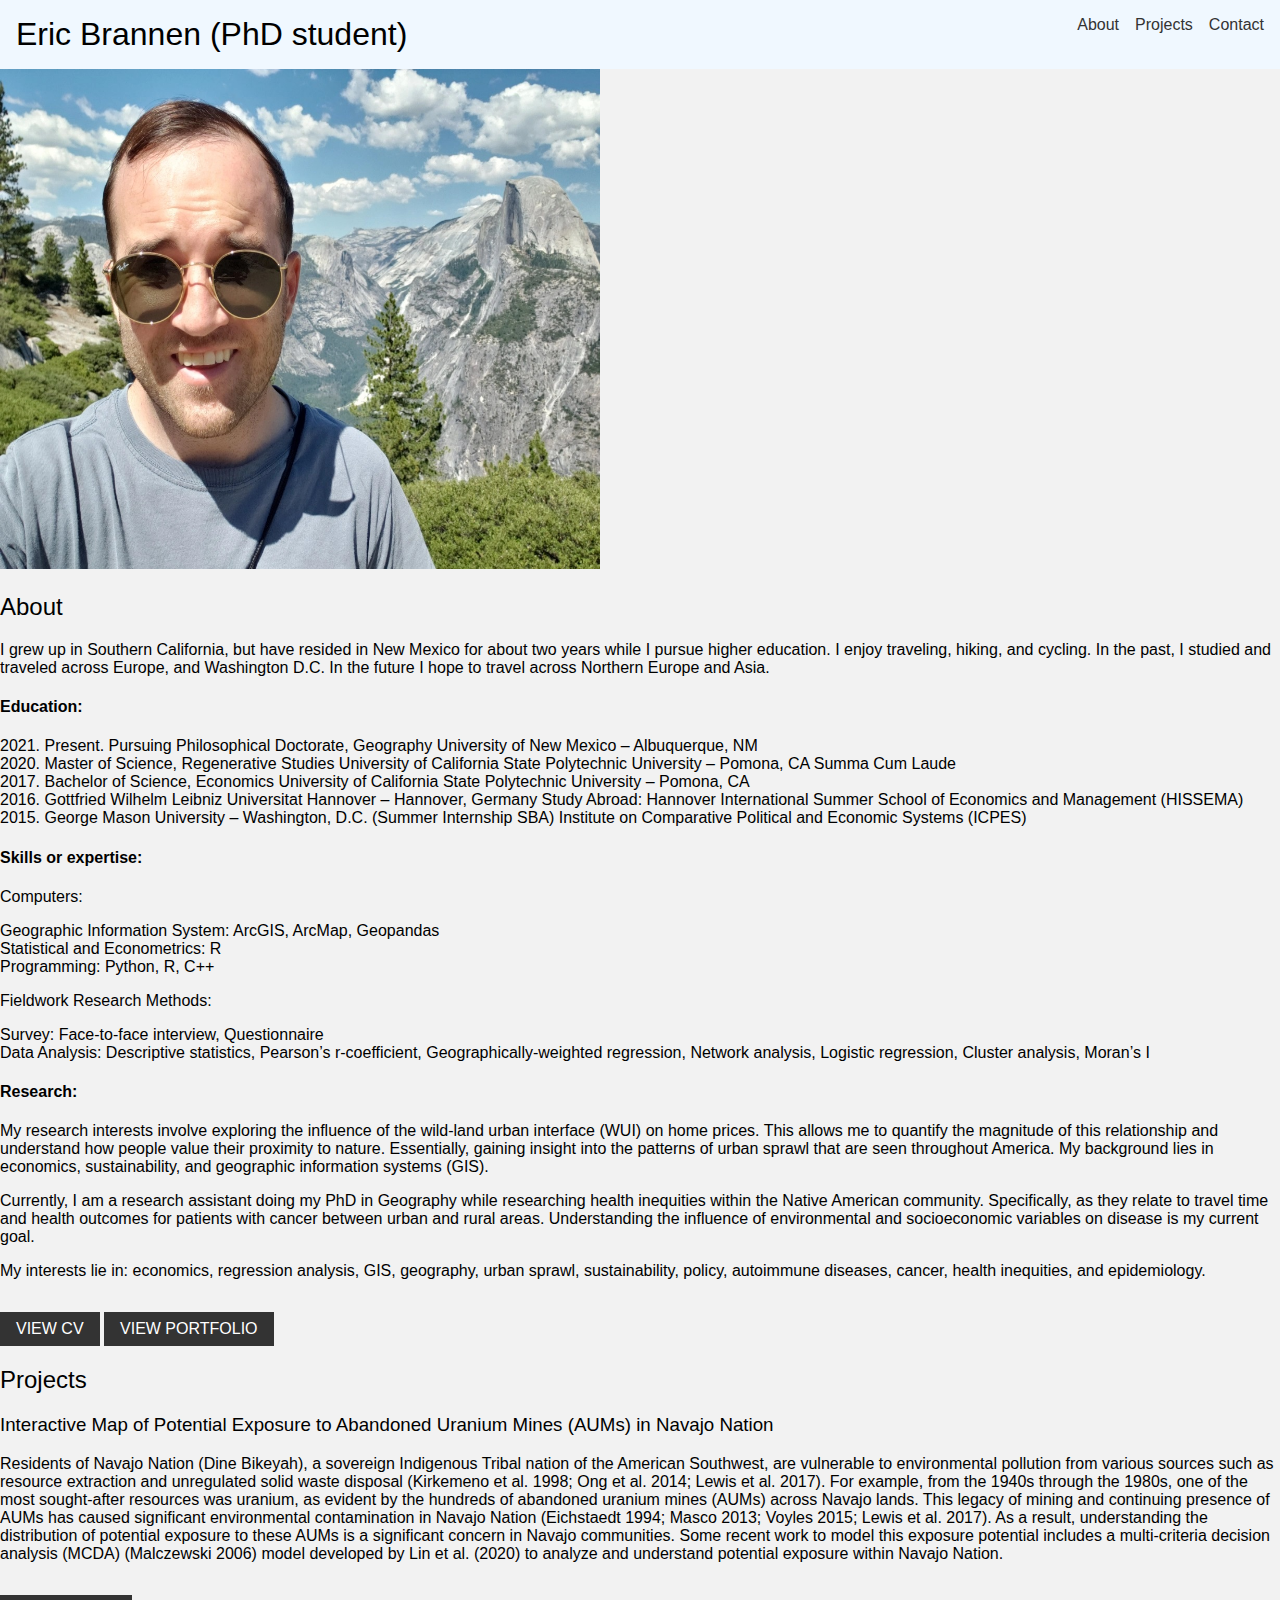
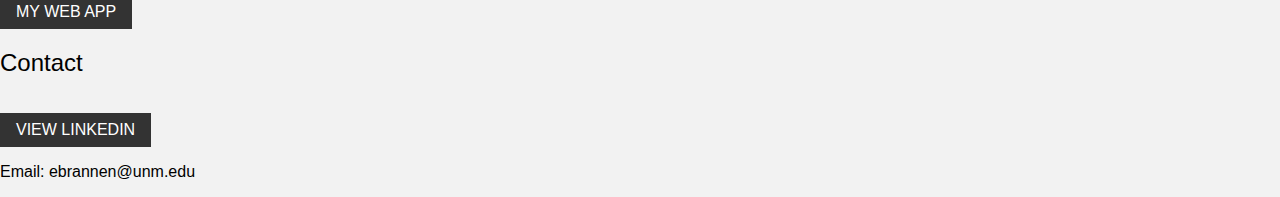
<file: index.html>
<!DOCTYPE html>
<html>
  <head>
    <meta charset="utf-8">
    <meta name="viewport" content="width=device-width, initial-scale=1">
    <title>Your Name - Title</title>
    <link rel="stylesheet" href="\myCSS_styleFiles\stylesheet.css">
  </head>
  <body>
    <header>
      <h1>Eric Brannen (PhD student)</h1>
      <nav>
        <ul>
          <li><a href="#about">About</a></li>
          <li><a href="#projects">Projects</a></li>
          <li><a href="#contact">Contact</a></li>
        </ul>
      </nav>
    </header>
    
    <section id="hero">
      <img src="images\me.jpg" alt="" width="600" height="500">
    </section>
    
    <section id="about">
      <h2>About</h2>
      <ul>
        <p>I grew up in Southern California, but have resided in New Mexico for about two years while I pursue higher education.
            I enjoy traveling, hiking, and cycling. In the past, I studied and traveled across Europe, and Washington D.C. In the future
            I hope to travel across Northern Europe and Asia.
        </p>
        <h4>Education:</h4>
        <li>2021. Present. Pursuing Philosophical Doctorate, Geography University of New Mexico – Albuquerque, NM </li>
        <li>2020. Master of Science, Regenerative Studies 
            University of California State Polytechnic University – Pomona, CA 
                 Summa Cum Laude </li>
        <li>2017. Bachelor of Science, Economics  
            University of California State Polytechnic University  – Pomona, CA </li>
        <li>2016. Gottfried Wilhelm Leibniz Universitat Hannover – Hannover, Germany  
            Study Abroad: Hannover International Summer School of Economics and Management (HISSEMA) </li>
        <li>2015. George Mason University – Washington, D.C. (Summer Internship SBA) Institute on Comparative Political and Economic Systems (ICPES) </li>


        <h4>Skills or expertise:</h4>
            <p>Computers:</p>
                <li>Geographic Information System: ArcGIS, ArcMap, Geopandas </li>
                <li>Statistical and Econometrics: R</li>
                <li>Programming: Python, R, C++ </li>
            <p>Fieldwork Research Methods:</p>
                <li>Survey: Face-to-face interview, Questionnaire </li>
                <li>Data Analysis: Descriptive statistics, Pearson’s r-coefficient, Geographically-weighted regression, Network analysis, Logistic regression, Cluster analysis, Moran’s I </li>
            
        <h4>Research:</h4>
        <p>My research interests involve exploring the influence of the wild-land urban interface (WUI) on home prices. This allows me to quantify the magnitude of this relationship and understand how people value their proximity to nature. Essentially, gaining insight into the patterns of urban sprawl that are seen throughout America. My background lies in economics, sustainability, and geographic information systems (GIS).</p>
        <p>Currently, I am a research assistant doing my PhD in Geography while researching health inequities within the Native American community. Specifically, as they relate to travel time and health outcomes for patients with cancer between urban and rural areas. Understanding the influence of environmental and socioeconomic variables on disease is my current goal.</p>
        <p>My interests lie in: economics, regression analysis, GIS, geography, urban sprawl, sustainability, policy, autoimmune diseases, cancer, health inequities, and epidemiology.</p>

        <a href="\images\Eric%20Brannen.pdf" class="btn">View CV</a>
        
        <a href="\images\PortfolioFinal.pdf" class="btn">View Portfolio</a>
        
    
        </ul>
    </section>
    
    <section id="projects">
      <h2>Projects</h2>
      <ul>
       
        <li>
          <h3>Interactive Map of Potential Exposure to Abandoned Uranium Mines (AUMs) in Navajo Nation</h3>
          <p>Residents of Navajo Nation (Dine Bikeyah), a sovereign Indigenous Tribal nation of the American
            Southwest, are vulnerable to environmental pollution from various sources such as resource
            extraction and unregulated solid waste disposal (Kirkemeno et al. 1998; Ong et al. 2014; Lewis et
            al. 2017). For example, from the 1940s through the 1980s, one of the most sought-after resources
            was uranium, as evident by the hundreds of abandoned uranium mines (AUMs) across Navajo
            lands. This legacy of mining and continuing presence of AUMs has caused significant
            environmental contamination in Navajo Nation (Eichstaedt 1994; Masco 2013; Voyles 2015;
            Lewis et al. 2017). As a result, understanding the distribution of potential exposure to these AUMs
            is a significant concern in Navajo communities. Some recent work to model this exposure potential
            includes a multi-criteria decision analysis (MCDA) (Malczewski 2006) model developed by Lin
            et al. (2020) to analyze and understand potential exposure within Navajo Nation.</p>
          <a href="index2.html" class="btn">My Web App</a>
        </li>
      </ul>
    </section>
    
    
    <section id="contact">
      <h2>Contact</h2>
      <form>
        <a href="https://www.linkedin.com/in/eric-brannen-9a844796/" class="btn">View LinkedIn</a>
        <p>Email: ebrannen@unm.edu</p>
      </form>
    </section>
</file>
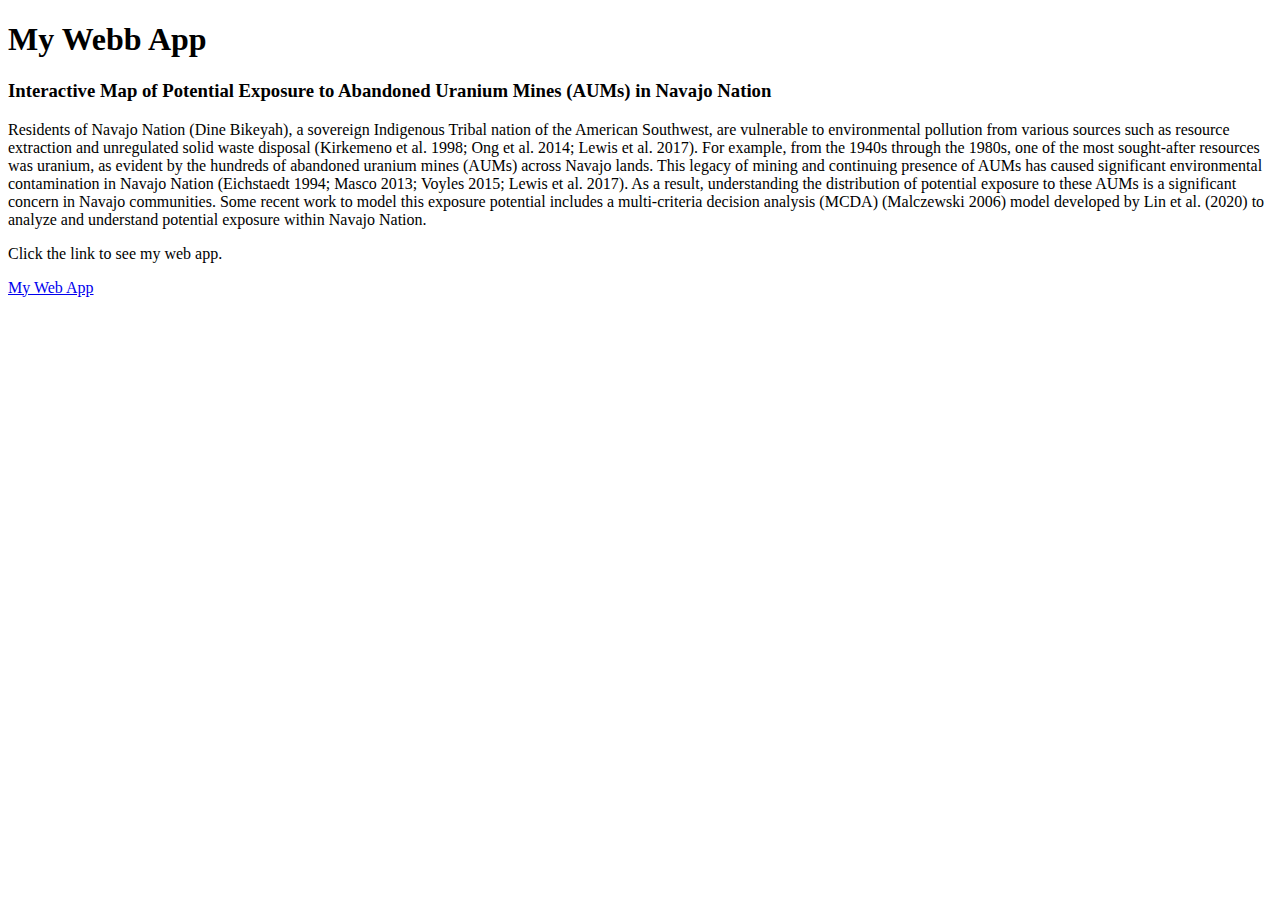
<file: index2.html>
<!DOCTYPE html>
<html>
<head>
	<title>My Web App</title>
</head>
<body>
	<h1>My Webb App</h1>
	<h3>Interactive Map of Potential Exposure to Abandoned Uranium Mines (AUMs) in Navajo Nation</h3>
          <p>Residents of Navajo Nation (Dine Bikeyah), a sovereign Indigenous Tribal nation of the American
            Southwest, are vulnerable to environmental pollution from various sources such as resource
            extraction and unregulated solid waste disposal (Kirkemeno et al. 1998; Ong et al. 2014; Lewis et
            al. 2017). For example, from the 1940s through the 1980s, one of the most sought-after resources
            was uranium, as evident by the hundreds of abandoned uranium mines (AUMs) across Navajo
            lands. This legacy of mining and continuing presence of AUMs has caused significant
            environmental contamination in Navajo Nation (Eichstaedt 1994; Masco 2013; Voyles 2015;
            Lewis et al. 2017). As a result, understanding the distribution of potential exposure to these AUMs
            is a significant concern in Navajo communities. Some recent work to model this exposure potential
            includes a multi-criteria decision analysis (MCDA) (Malczewski 2006) model developed by Lin
            et al. (2020) to analyze and understand potential exposure within Navajo Nation.</p>
	<p>Click the link to see my web app.</p>
	<a href="MyWebApp\GEOG585_FinalProject_NavajoExposure-webapp-main\index.html" target="_blank" class="btn">My Web App</a>
</body>
</html>
</file>
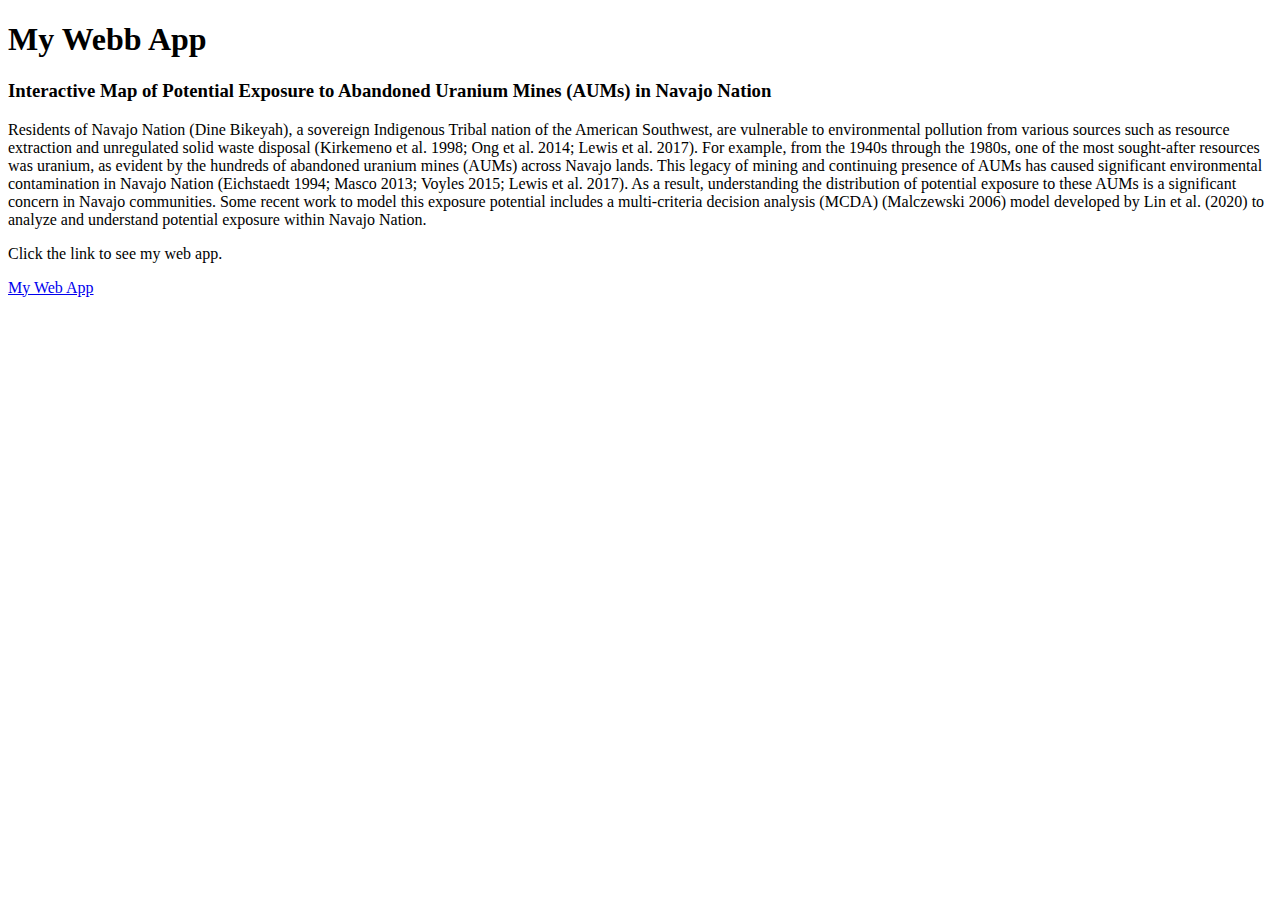
<file: MyWebApp/GEOG585_FinalProject_NavajoExposure-webapp-main/images/index2.html>
<!DOCTYPE html>
<html>
<head>
	<title>My Web App</title>
</head>
<body>
	<h1>My Webb App</h1>
	<h3>Interactive Map of Potential Exposure to Abandoned Uranium Mines (AUMs) in Navajo Nation</h3>
          <p>Residents of Navajo Nation (Dine Bikeyah), a sovereign Indigenous Tribal nation of the American
            Southwest, are vulnerable to environmental pollution from various sources such as resource
            extraction and unregulated solid waste disposal (Kirkemeno et al. 1998; Ong et al. 2014; Lewis et
            al. 2017). For example, from the 1940s through the 1980s, one of the most sought-after resources
            was uranium, as evident by the hundreds of abandoned uranium mines (AUMs) across Navajo
            lands. This legacy of mining and continuing presence of AUMs has caused significant
            environmental contamination in Navajo Nation (Eichstaedt 1994; Masco 2013; Voyles 2015;
            Lewis et al. 2017). As a result, understanding the distribution of potential exposure to these AUMs
            is a significant concern in Navajo communities. Some recent work to model this exposure potential
            includes a multi-criteria decision analysis (MCDA) (Malczewski 2006) model developed by Lin
            et al. (2020) to analyze and understand potential exposure within Navajo Nation.</p>
	<p>Click the link to see my web app.</p>
	<a href="MyWebApp\GEOG585_FinalProject_NavajoExposure-webapp-mai\index.html" target="_blank" class="btn">My Web App</a>
</body>
</html>
</file>
